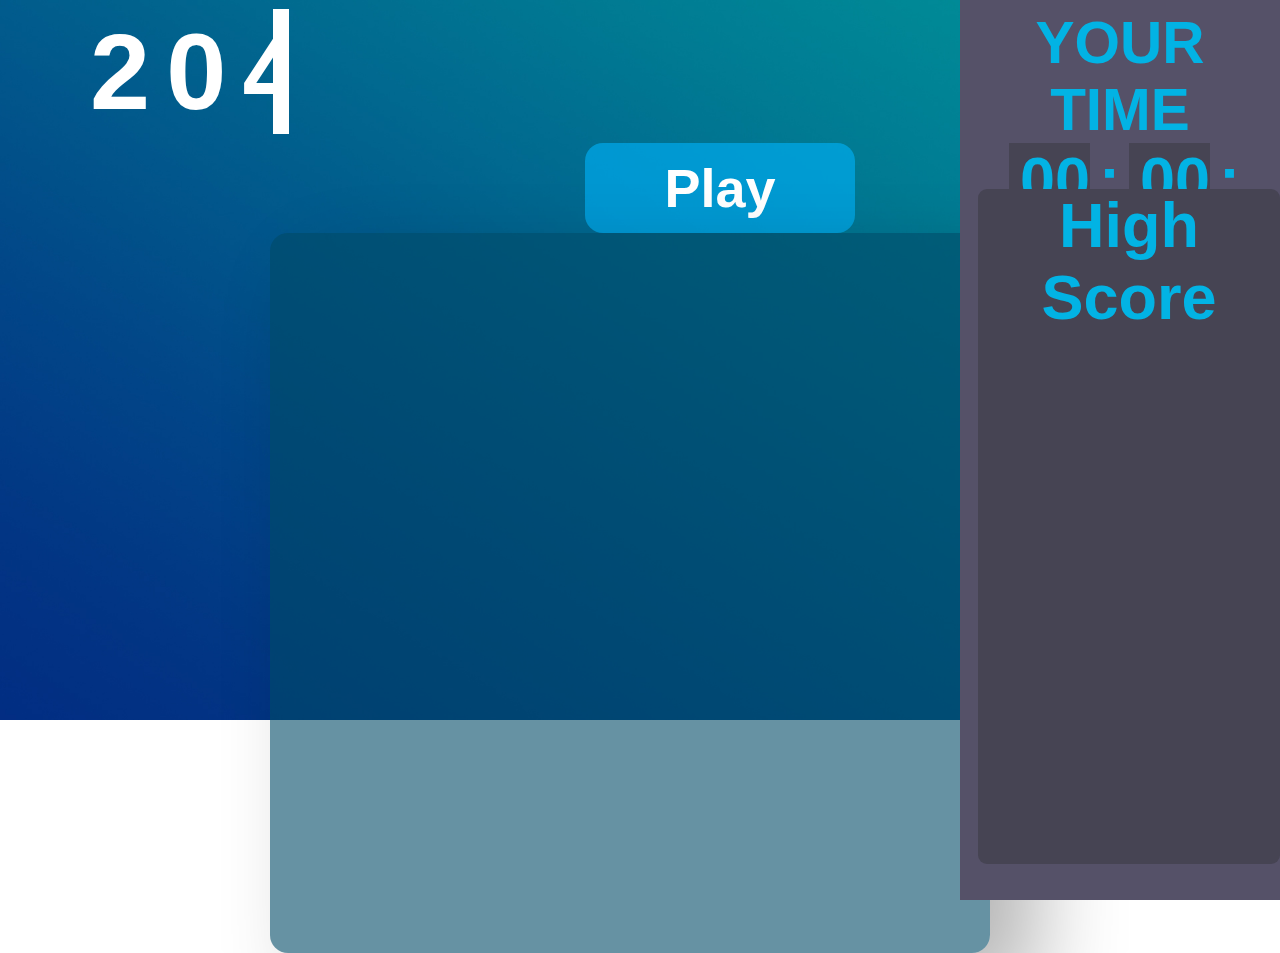
<file: 2048/2048.html>
<!DOCTYPE html>
<html lang="en">
<head>
    <meta charset="UTF-8">
    <meta http-equiv="X-UA-Compatible" content="IE=edge">
    <meta name="viewport" content="width=device-width, initial-scale=1.0">
    <link rel="stylesheet" href="2048.css">
    <title>2048</title>
    <script src="2048.js" charset="utf-8"></script>
</head>
<body>
<div id="game-container">    
        <div class="typewriter">
            <h3>2048</h3>                
        </div> 
    
        <div id="button">
            <button id="play">Play</button>
    </div>

    <div id="board">
        <div class="grid"></div>
    </div>
</div>

<div id="highscore-container">
    <div id='stopwatch' class='stopwatch'>
        <h2 class='ur-time'>YOUR TIME</h2>
  
        <div class='time'>
            <div class='hours'>
                <h2 id='hours'>00</h2>
            </div>
            <h2>:</h2>
            <div class='mins'>
                <h2 id='mins'>00</h2>
            </div>
            <h2>:</h2>
            <div class='secs'>
                <h2 id='secs'>00</h2>
            </div>
  
        </div>
    </div>  
    
    <div class="highscore-list">
        <h3 id="highscore">High Score</h3>
    </div>
</div>

<div class="modal-container" id="modal-container">
    <div class="modal">
        <h1 id="win-result"></h1>
        <p id="score-result"></p>
        <p id="click-to-restart">CLICK RESTART BUTTON TO REPLAY THE GAME</p>
        <button id="restart">RESTART</button>
    </div>
</div>

</body>
</html>
</file>
<file: 2048/2048.css>
/*All*/
* {
    font-family: 'Segoe UI', Tahoma, Geneva, Verdana, sans-serif;
}

body { 
    display: flex;
    flex-wrap: wrap;
    background-image: url(Untitled-1.jpg);
    background-size: 100%;
    background-repeat: no-repeat;
}

#game-container {
    width: 75%;
    display: flex;
    flex-wrap: wrap;
    align-items: center;
    height: 100vh;
}

#highscore-container {
    width:25%;
    height: 100vh;
    background-color: #555168;
    color: #02b3e4;
    display: flex;
    flex-wrap: wrap;
    justify-content: center;
    align-items: space-between;
}

#board {
    margin-left:30vh;
    display:flex;
    justify-content: center
}
.grid {
    display: flex;
    border-radius: 2vh;
    flex-wrap: wrap;
    width: 80vh;
    height: 80vh;
    background-color: rgba(0, 73, 102, 0.6);
    box-shadow: 5vh 5vh 10vh rgba(0, 0, 0, 0.3);
}

.grid div {
    display: flex;
    width: 17vh;
    height: 17vh;
    justify-content: center;
    text-align: center;
    align-items: center;
    font-weight: bold;
    margin : 1.4vh;
    border-radius: 3vh;
    font-family: 'Segoe UI', Tahoma, Geneva, Verdana, sans-serif;
    font-weight: bold;
}


.score-container, #result {
    display: flex;
    flex-direction: row;
    font-family: 'Segoe UI', Tahoma, Geneva, Verdana, sans-serif;
    font-size: 6vh;
    margin: 2vh;
    margin-top: 1vh;
    border-radius: 1vh;
    background-color: #464453
}

.score-title {
 margin-left: 1vh;
}

#score {
    width: 50vh;
}

button {
    height: 10vh;
    width:50vh;
    border-radius: 2vh;
    font-family: 'Segoe UI', Tahoma, Geneva, Verdana, sans-serif;
    font-size: 6vh;
    font-weight: bold;
    background-color: #155e69;
    color: white;
    display: flex;
    justify-content: center;
    align-items: center;
    border: none;
}

#play {
    width: 30vh;
    margin-left: 65vh;
    background-color: rgba(0, 176, 245, 0.644);
}

#play:hover {
    cursor: pointer;
    width: 30vh;
    background-color: rgb(0, 176, 245);
}

#play:active {
    background-color: rgb(0, 228, 95);
}

#button {
    display:flex;
    justify-content: center;
}

/* Typing Effect */
.typewriter {
    width: 31%;
}
.typewriter h3 {
    color: white;
    margin: 1vh;
    display: block;
    margin-left: 10vh;
    font-family: 'Segoe UI', Tahoma, Geneva, Verdana, sans-serif;
    font-weight: bolder;
    font-size: 12vh;
    overflow: hidden; /* Ensures the content is not revealed until the animation */
    border-right: .15em solid white; /* The typwriter cursor */
    white-space: nowrap; /* Keeps the content on a single line */
    letter-spacing: .15em; /* Adjust as needed */
    animation: 
      typing 5s steps(40, end),
      blink-caret .5s step-end infinite;
  }

  @keyframes typing {
    from { width: 0 }
    to { width: 80% }
  }
  

  @keyframes blink-caret {
    from, to { border-color: transparent }
    50% { border-color: white }
  }


/* Popup Modal For Showing Result */
* {
    box-sizing: border-box;
    margin: 0;
}

#highscore {
    font-family: 'Segoe UI', Tahoma, Geneva, Verdana, sans-serif;
    font-weight: bolder;
    font-size: 7vh;
    color: #02b3e4;
    text-align: center;
}
 
.highscore-list{
    margin-left: 2vh;
    background-color: #464453;
    border-radius:1vh;
    width: 45.5vh;
    height: 75vh;
}

h1 {
    font-size: 6vh;
    margin-top: 2vh;
    margin-bottom: 2vh;
}


p {
    margin-top: 1.5vh;
    margin-bottom: 1.5vh;
    font-size: 4vh
}

.modal-container {
    position: fixed;
    top: 0;
    left: 0;
    height: 100%;
    width: 100%;
    background-color:rgba(0,0,0,0.3);
    opacity: 0;
    pointer-events: none;
    transition: opacity 0.3s ease;
    display: flex;
    align-items: center;
    justify-content: center;
}

.modal-container.show {
    opacity: 1;
    pointer-events: auto;
}

#restart {
    box-shadow: 0 2px 4px rgba(0, 0, 0, 0.2);
    height: 6vh;
    width: 30vh;
    font-size: 4vh;
    font-weight:bold;
    border-radius: 1vh;
}

.modal {
    background-color:  white;
    width: 600px;
    max-width: 100%;
    padding: 30px;
    border-radius: 8px;
    box-shadow: 0 2px 4px rgba(0, 0, 0, 0.2);
    text-align: center;
    display: flex;
    justify-content: center;
    flex-wrap: wrap;
}

/*Gamebar*/
h2 {
    font-weight: bold;
    font-size:7vh;
    color: #02b3e4;
    text-align: center;
}

.time {
    justify-content: center;
    display: flex;
    flex-wrap: wrap;
}

.hours, .mins, .secs {
    background-color: #464453;
    width: 9vh;
    margin: 0 1vh 0 1vh;
    text-align: center;
    display: flex;
    flex-direction: row-reverse;
}

.ur-time {
    font-size:6.5vh;
    margin-top: 1vh;
    color: #02b3e4
}

.stopwatch {
    height: 17vh
}
</file>
